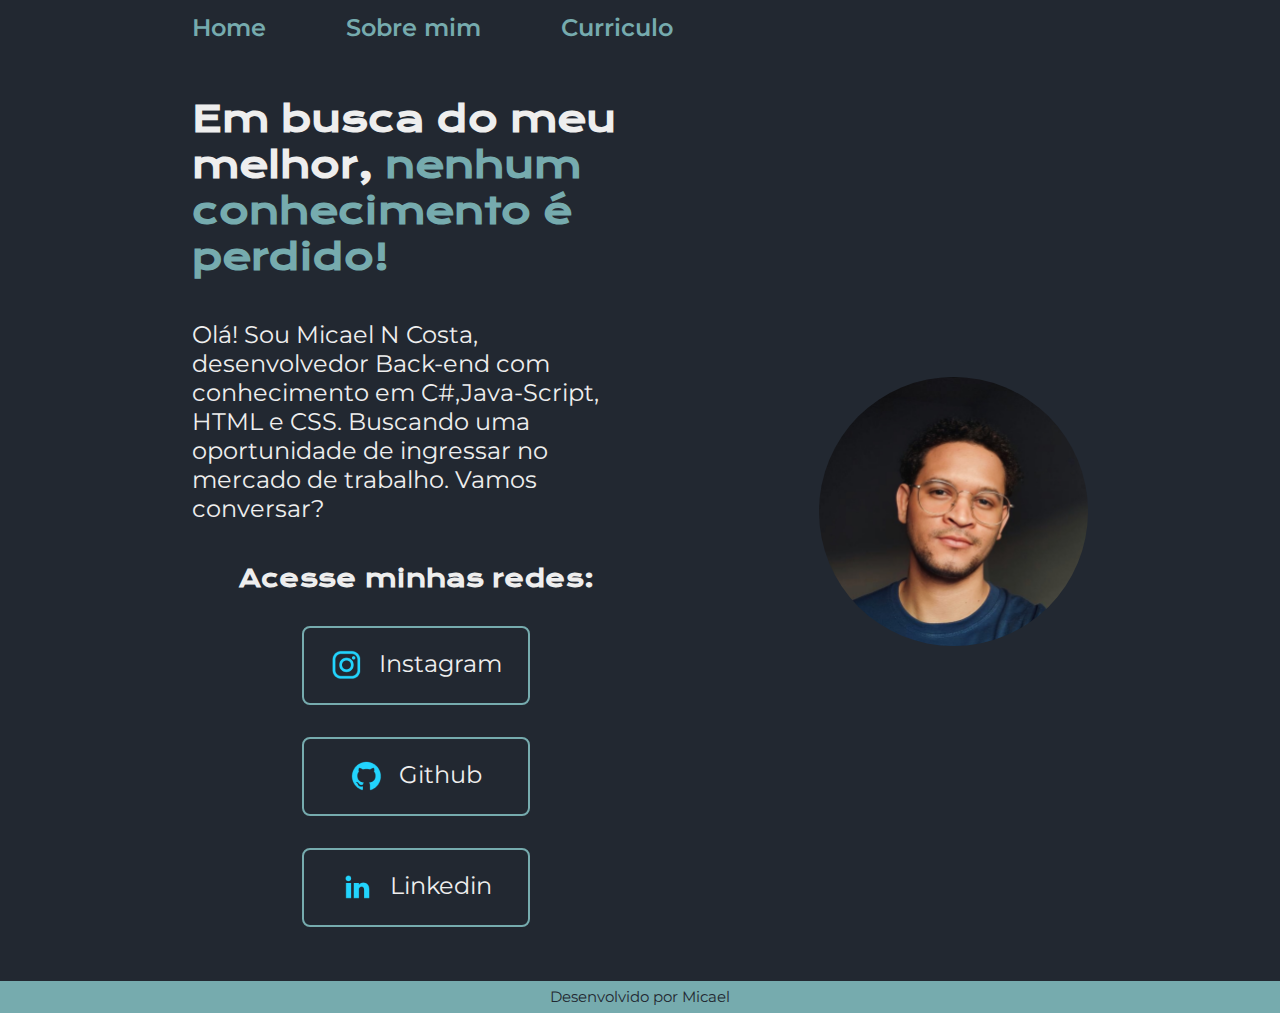
<file: index.html>
<!DOCTYPE html>
<html lang="en">
<head>
  <meta charset="UTF-8">
  <meta name="viewport" content="width=device-width, initial-scale=1.0">
  <title>Portfolio</title>
  <link rel="stylesheet" href="./styles/style.css">
</head>
<body>
  <header class="cabecalho">
    <nav class="cabecalho_menu">
      <a class="cabecalho_menu_link" href="index.html">Home</a>
      <a class="cabecalho_menu_link" href="about.html">Sobre mim</a>
      <a class="cabecalho_menu_link" href="curriculo.html">Curriculo</a>
    </nav>
  </header>
  <main class="apresentacao">
    <section class="apresentacao_conteudo">
      <h1 class="apresentacao_titulo">Em busca do meu melhor, <strong class="titulo"> nenhum conhecimento é perdido!</strong></h1>
      <p class="apresentacao_texto">Olá! Sou Micael N Costa, desenvolvedor Back-end com conhecimento em C#,Java-Script, HTML e CSS. Buscando uma oportunidade de ingressar no mercado de trabalho. Vamos conversar?</p>
      <div class="apresentacao_links">
          <h2 class="apresentacao_links_subtitulo">Acesse minhas redes:</h2>
          <a class="apresentacao_comlink" href="https://Instagram.com/micael_nunes01">
            <img src="./assets/instagram.png">
            Instagram  
          </a>
          <a class="apresentacao_comlink" href="https://github.com/micaelncosta">
              <img src="./assets/github.png">
            Github
          </a>
          <a class="apresentacao_comlink" href="https://linkedin.com/in/micaelnunes">
            <img src="./assets/linkedin.png">
            Linkedin
        </a>
      </div>
    </section>
    <img class="fotoperfil" src ="./assets/imagem.jpeg" alt="foto de perfil">
  </main>
  <footer class="rodape">
    <p>Desenvolvido por Micael</p>
  </footer>
</body>
</html>
</file>
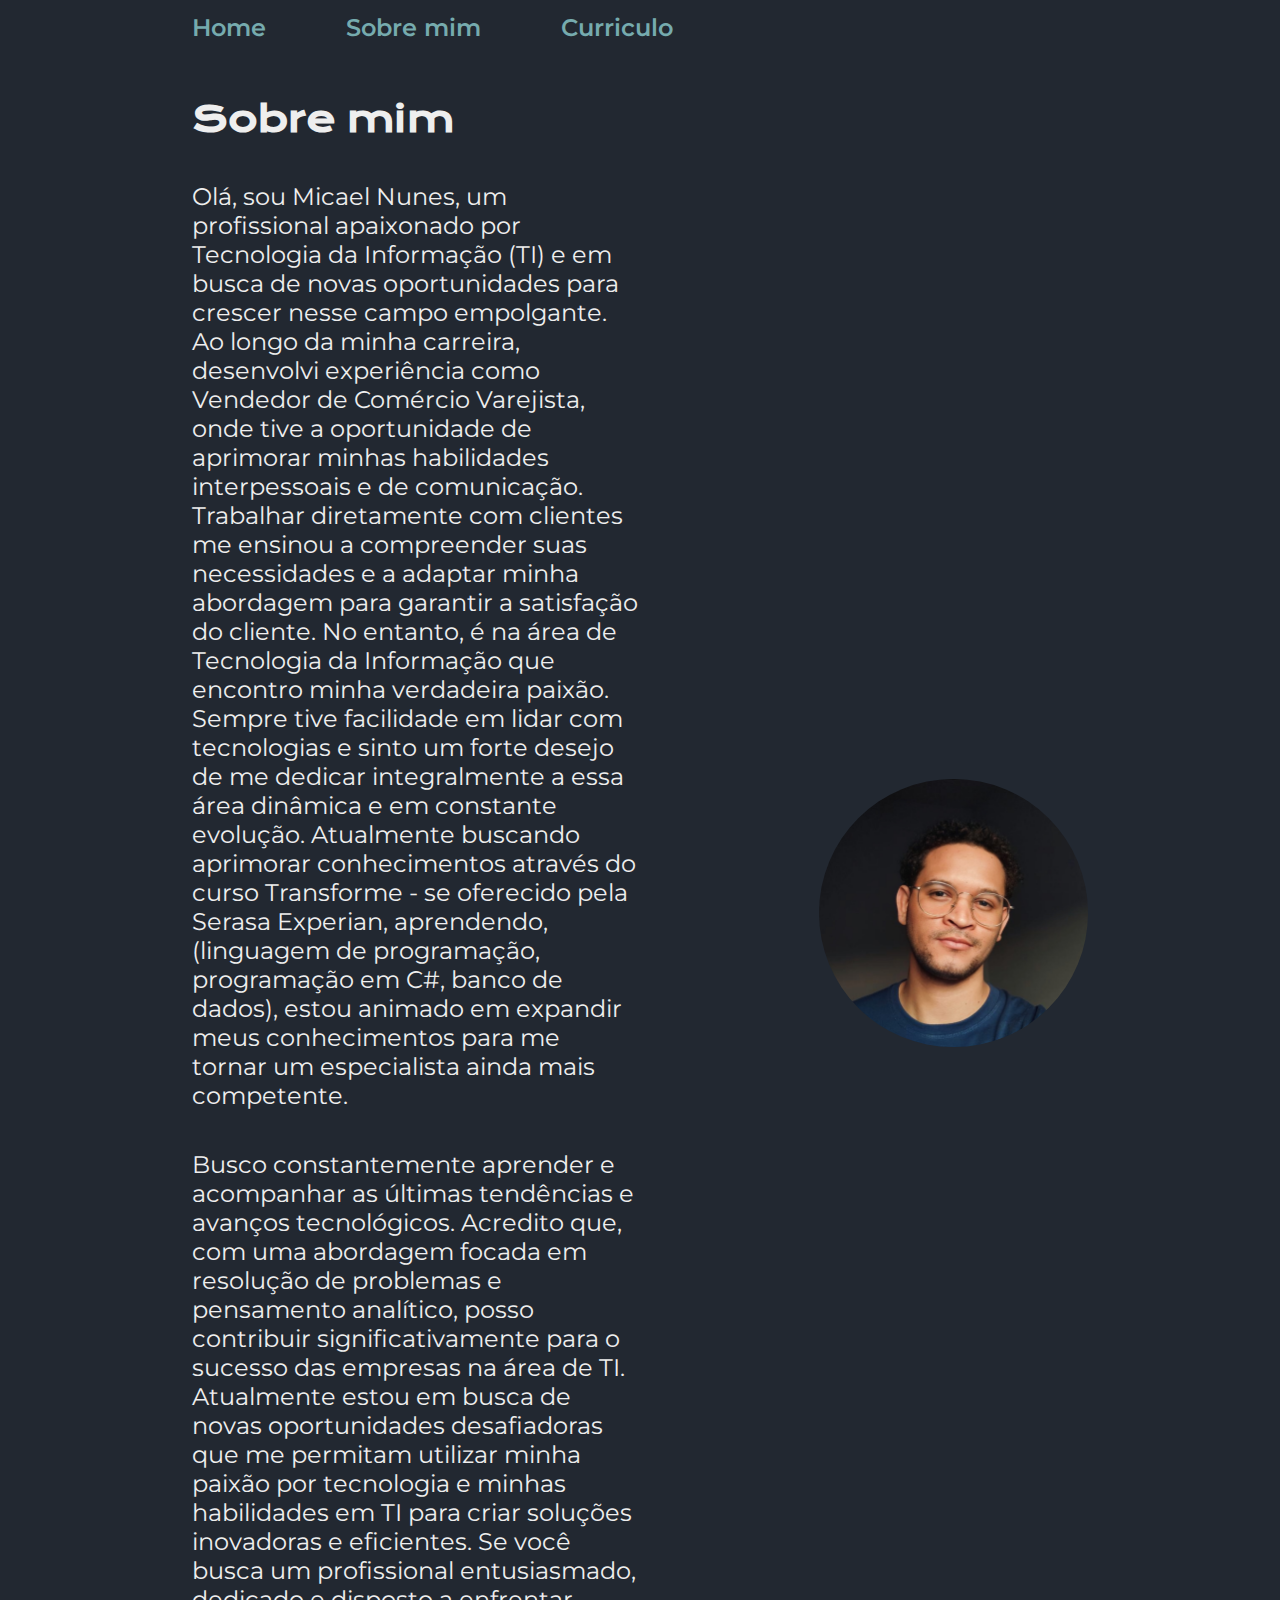
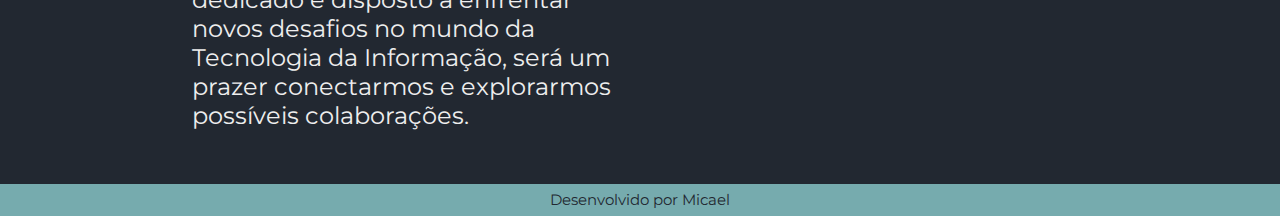
<file: about.html>
<!DOCTYPE html>
<html lang="pt-br">
<head>
  <meta charset="UTF-8">
  <meta name="viewport" content="width=device-width, initial-scale=1.0">
  <title>Sobre mim</title>
  <link rel="stylesheet" href="./styles/style.css">
</head>
<body>
  <header class="cabecalho">
    <nav class="cabecalho_menu">
      <a class="cabecalho_menu_link" href="index.html">Home</a>
      <a class="cabecalho_menu_link" href="about.html">Sobre mim</a>
      <a class="cabecalho_menu_link" href="curriculo.html">Curriculo</a>
    </nav>
  </header>

    <main class="apresentacao" >
      <section class="apresentacao_conteudo" >
        <h1 class="apresentacao_titulo" >Sobre mim</h1>
        <p class="apresentacao_texto" >Olá, sou Micael Nunes, um profissional apaixonado por Tecnologia da Informação (TI) e em busca de novas oportunidades para crescer nesse campo empolgante.
        Ao longo da minha carreira, desenvolvi experiência como Vendedor de Comércio Varejista, onde tive a oportunidade de aprimorar minhas habilidades interpessoais e de comunicação. Trabalhar diretamente com clientes me ensinou a compreender suas necessidades e a adaptar minha abordagem para garantir a satisfação do cliente. 

        No entanto, é na área de Tecnologia da Informação que encontro minha verdadeira paixão. 
        Sempre tive facilidade em lidar com tecnologias e sinto um forte desejo de me dedicar integralmente a essa área dinâmica e em constante evolução.

        Atualmente buscando aprimorar conhecimentos através do curso Transforme - se oferecido pela Serasa Experian, aprendendo,(linguagem de programação, programação em C#, banco de dados), estou animado em expandir meus conhecimentos para me tornar um especialista ainda mais competente.
        </p>
        <p class="apresentacao_texto">
          Busco constantemente aprender e acompanhar as últimas tendências e avanços tecnológicos. Acredito que, com uma abordagem focada em resolução de problemas e pensamento analítico, posso contribuir significativamente para o sucesso das empresas na área de TI.
          
          Atualmente estou em busca de novas oportunidades desafiadoras que me permitam utilizar minha paixão por tecnologia e minhas habilidades em TI para criar soluções inovadoras e eficientes.
          
          Se você busca um profissional entusiasmado, dedicado e disposto a enfrentar novos desafios no mundo da Tecnologia da Informação, será um prazer conectarmos e explorarmos possíveis colaborações.
        </p>
      </section>
      
    <img class= "fotoperfil"  src ="./assets/imagem.jpeg" alt="fotoperfil">
    </main>


    <footer class="rodape">
      <p>Desenvolvido por Micael</p>
    </footer>
</body>
</html>
</file>
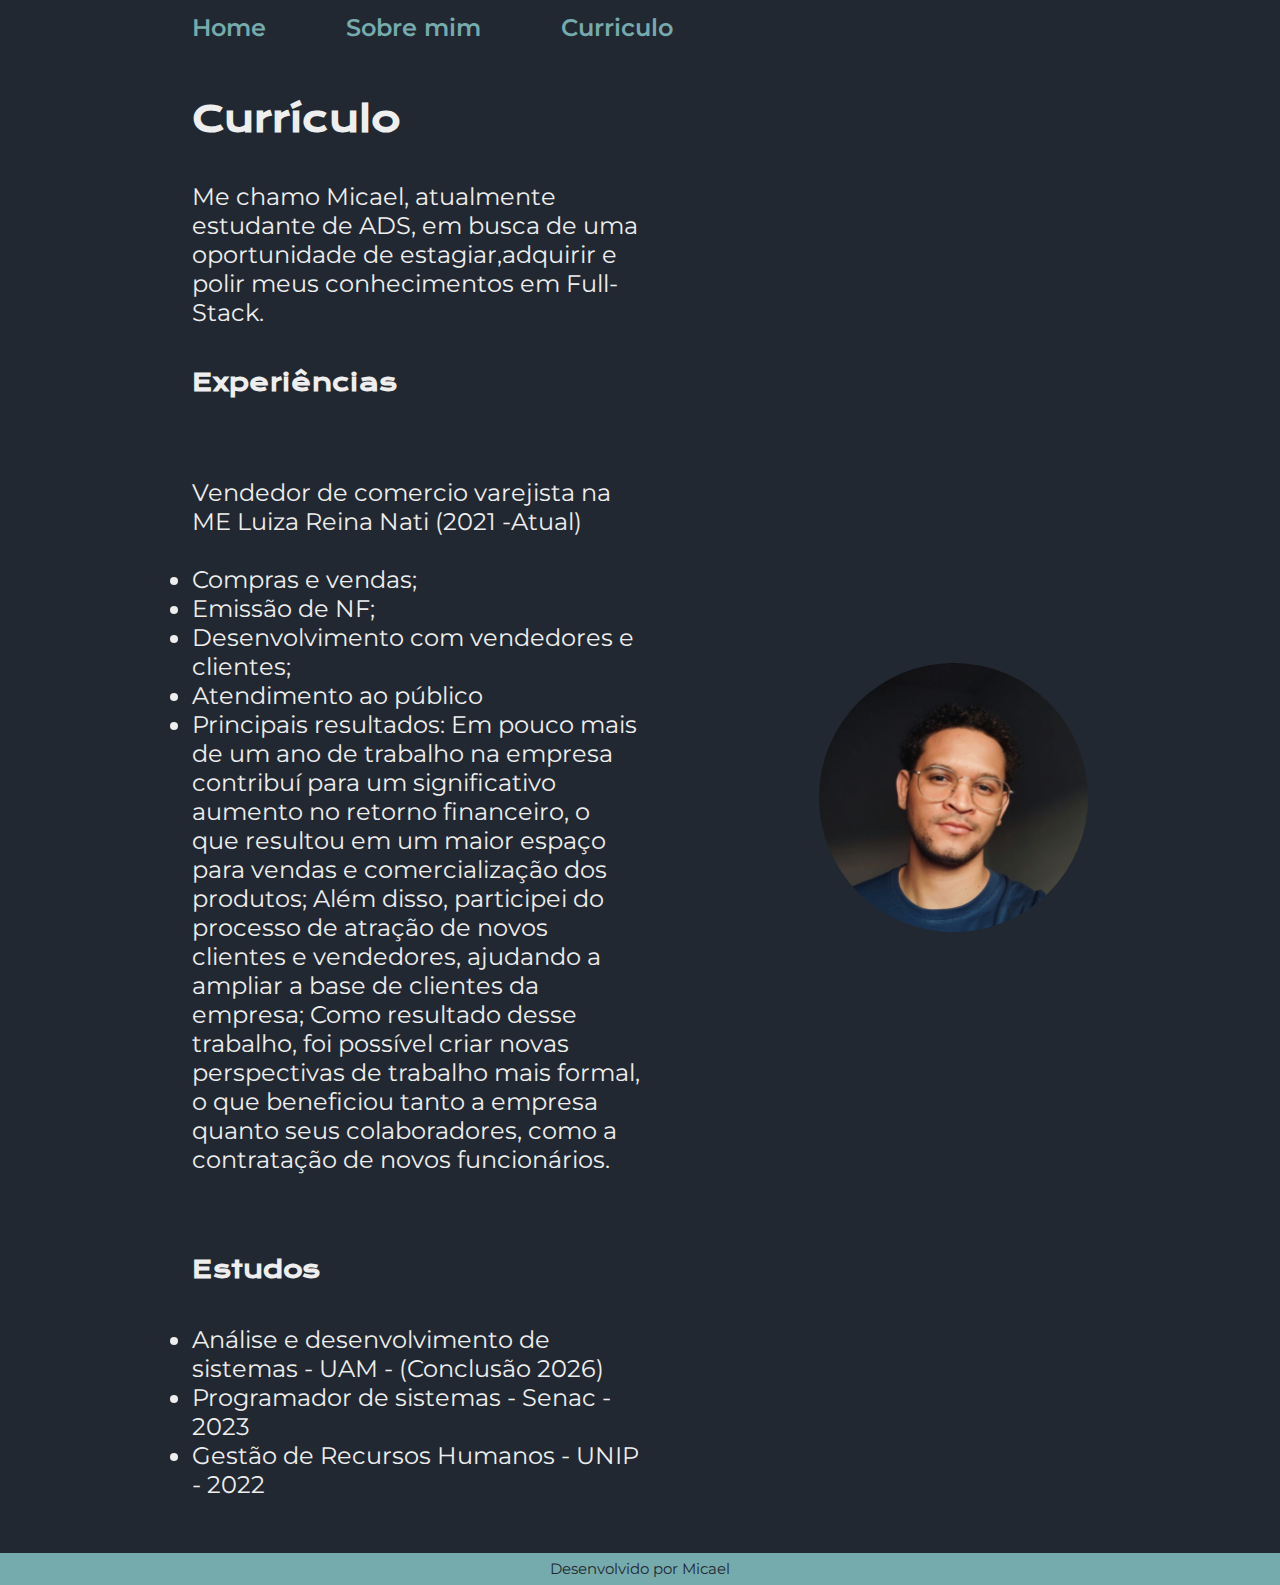
<file: curriculo.html>
<!DOCTYPE html>
<html lang="pt-br">
<head>
  <meta charset="UTF-8">
  <meta name="viewport" content="width=device-width, initial-scale=1.0">
  <title>curriculo</title>
  <link rel="stylesheet" href="styles/style.css">
</head>
<body>
  <header class="cabecalho">
    <nav class="cabecalho_menu">
      <a class="cabecalho_menu_link" href="index.html">Home</a>
      <a class="cabecalho_menu_link" href="about.html">Sobre mim</a>
      <a class="cabecalho_menu_link" href="curriculo.html">Curriculo</a>
    </nav>
  </header>  

    <main class="apresentacao">
      <section class="apresentacao_conteudo">
          <h1 class="apresentacao_titulo">Currículo</h1>
          <p class="apresentacao_texto">
              Me chamo Micael, atualmente estudante de ADS, em busca de uma oportunidade de estagiar,adquirir e polir meus conhecimentos em Full-Stack. 
          </p>
          <h2 class="apresentacao_links_subtitulo">Experiências</h2>
          <p class="apresentacao__conteudo__texto">
          <ul class="apresentacao_texto">
              <ul> Vendedor de comercio varejista na ME Luiza Reina
                Nati (2021 -Atual)</ul>
              <br>
              <li>Compras e vendas;</li>
              <li> Emissão de NF;</li>
              <li>Desenvolvimento com vendedores e clientes;</li>
              <li>Atendimento ao público</li>
              <li> Principais resultados: Em pouco mais de um ano de
                trabalho na empresa contribuí para um significativo
                aumento no retorno financeiro, o que resultou em
                um maior espaço para vendas e comercialização dos
                produtos; Além disso, participei do processo de
                atração de novos clientes e vendedores, ajudando a
                ampliar a base de clientes da empresa; Como
                resultado desse trabalho, foi possível criar novas
                perspectivas de trabalho mais formal, o que
                beneficiou tanto a empresa quanto seus
                colaboradores, como a contratação de novos
                funcionários.</li>
          </ul>
          </p>
          <h2 class="apresentacao_links_subtitulo">Estudos</h2>
          <div class="apresentacao__conteudo__texto">
          <ul class="apresentacao_texto">
              <li> Análise e desenvolvimento de sistemas - UAM - 
                (Conclusão 2026)</li>
              <li> Programador de sistemas - Senac - 2023 </li>
              <li>Gestão de Recursos Humanos - UNIP - 2022 </li> 
              
          </ul>
          </div>    
      </section>
      <img class= "fotoperfil"  src ="./assets/imagem.jpeg" alt="fotoperfil">
  </main> 

    </main>
    <footer class="rodape">
      <p>Desenvolvido por Micael</p>
    </footer>
</body>
</html>
</file>
<file: styles/style.css>
@import url('https://fonts.googleapis.com/css2?family=Krona+One&family=Montserrat:ital,wght@0,100..900;1,100..900&display=swap');

:root {
  --cor-primaria: #222831;
  --cor-secundaria: #EEEEEE;
  --cor-tercearia: #76ABAE;
  --cor-hover: #31363F;

  --font-primaria: "Krona One", sans-serif;
  --font-secundaria: 'Montserrat', sans-serif;
}

*{
  margin: 0;
  padding: 0;
}

body {
  /* height: 100vh; */
  box-sizing: border-box;
  background-color: var(--cor-primaria);
  color: var(--cor-secundaria);
}

.cabecalho{
  padding: 1% 0% 0% 15%;
}

.cabecalho_menu{
  display: flex;
  gap: 80px;
}

.cabecalho_menu_link{
  font-family: var(--font-secundaria);
  font-size: 1.5rem;
  font-weight: 600;
  color: var(--cor-tercearia);
  text-decoration: none;
}

.fotoperfil{
  border-radius: 50%;
  Width: 30%;
  /*Height: 550px;
  left: 1032%;*/
}

.apresentacao{
  padding: 4.23% 15%;
  display: flex;
  align-items: center;
  justify-content: space-between;
  gap: 82px;
}

.apresentacao_conteudo{
  width: 50%;
  display: flex;
  flex-direction: column;
  gap: 40px;
}

.apresentacao_titulo{
  font-size: 2.25rem;
  font-family: var(--font-primaria);
}

.titulo {
  color: var(--cor-tercearia);
}

.apresentacao_texto{
  font-size: 1.5rem;
  font-family: var(--font-secundaria);
}

.apresentacao_links{
  display: flex;
  flex-direction: column;
  justify-content: space-between;
  align-items: center;
  gap: 32px;
}

.apresentacao_links_subtitulo{
  font-family: var(--font-primaria);
  font-weight: 400%;
  font-size: 1.5rem;
}

.apresentacao_comlink{
  /* background-color: #22D4FD; */
  display: flex;
  justify-content: center;
  gap: 16px;
  width: 50%;
  text-align: center;
  border-radius: 8px;
  font-size: 1.5rem;
  font-weight: 600px;
  padding: 21.5px 0;
  text-decoration: none;
  color: var(--cor-secundaria);
  font-family: var(--font-secundaria);
  border: 2px solid var(--cor-tercearia);

}
.apresentacao_comlink:hover{
  background-color: var(--cor-hover);
}

.rodape{
  padding: 0.5%;
  color: var(--cor-primaria);
  background-color: var(--cor-tercearia);
  text-align: center;
  font-family: var(--font-secundaria);
  font-size: 0.9375rem;
  font-weight: 400px;

}

.apresentacao__conteudo__texto a{
  text-decoration: none;
  color: var(--cor-tercearia);
}

@media (max-width: 1200px){
  .cabecalho{
    padding: 8%;
  }
  
  .cabecalho_menu{
    justify-content: center;
  }

  .apresentacao{
    flex-direction: column-reverse;
    padding: 5%;
  }
  
  .apresentacao_conteudo{
    width: auto;
  }
}
</file>
